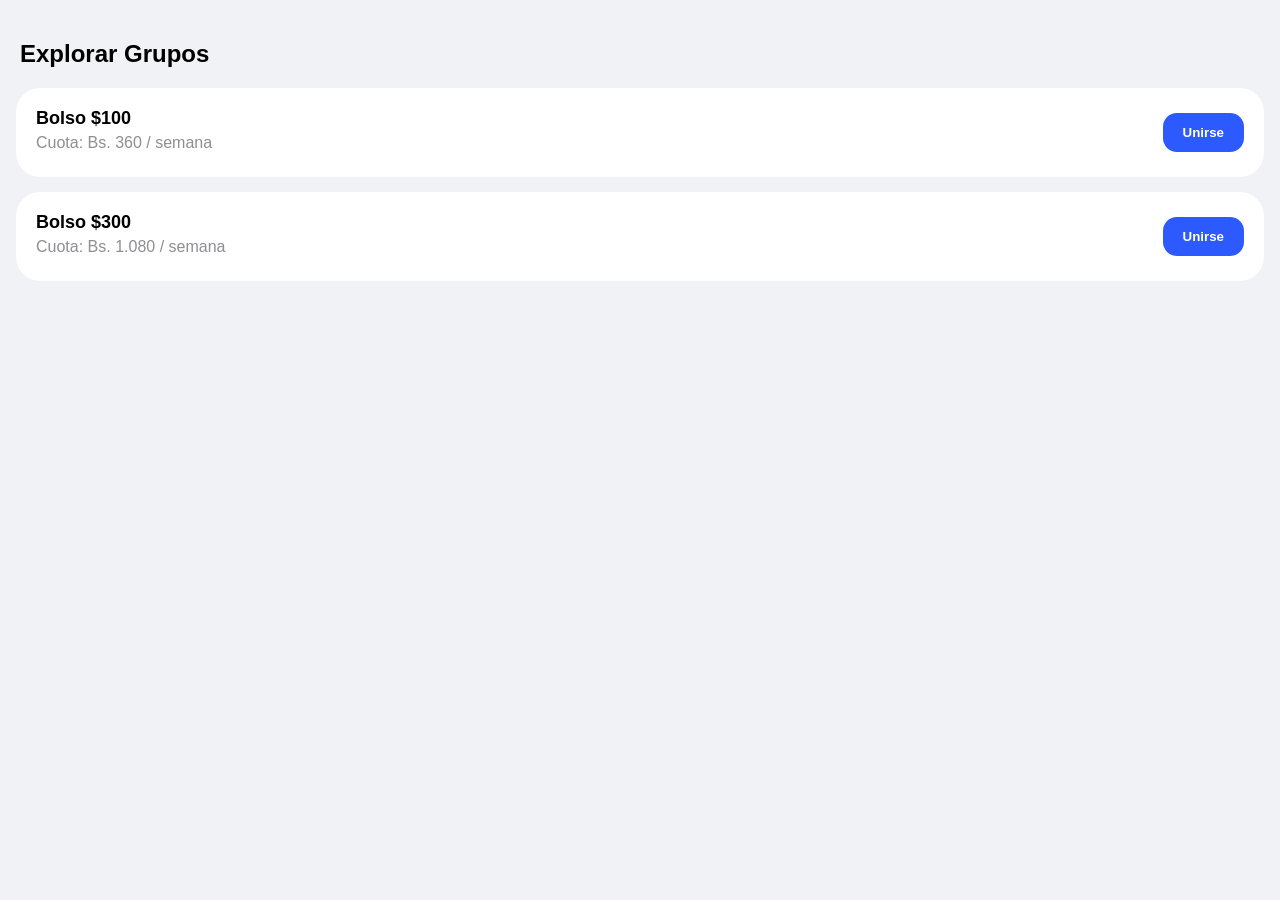
<file: grupos.html>
<!DOCTYPE html>
<html lang="es">
<head>
    <meta charset="UTF-8">
    <meta name="viewport" content="width=device-width, initial-scale=1.0, maximum-scale=1.0, user-scalable=no">
    <title>Grupos - BolsoApp</title>
    <style>
        :root { --blue: #2D5AFE; --bg: #F0F2F5; --white: #ffffff; --text: #1C1E21; }
        body { font-family: -apple-system, sans-serif; background: var(--bg); margin: 0; padding-bottom: 90px; }
        .header-simple { padding: 40px 20px 20px; font-size: 24px; font-weight: 800; }
        .container { padding: 0 16px; }
        .group-card { background: white; padding: 20px; border-radius: 24px; margin-bottom: 15px; display: flex; justify-content: space-between; align-items: center; }
        .btn-join { background: var(--blue); color: white; border: none; padding: 12px 20px; border-radius: 14px; font-weight: 700; }
        /* Reutilizar Nav Bar del Dashboard */
    </style>
</head>
<body>
    <div class="header-simple">Explorar Grupos</div>
    <div class="container">
        <div class="group-card">
            <div>
                <b style="font-size: 18px;">Bolso $100</b>
                <p style="margin:5px 0; color:#8E8E93;">Cuota: Bs. 360 / semana</p>
            </div>
            <button class="btn-join">Unirse</button>
        </div>
        <div class="group-card">
            <div>
                <b style="font-size: 18px;">Bolso $300</b>
                <p style="margin:5px 0; color:#8E8E93;">Cuota: Bs. 1.080 / semana</p>
            </div>
            <button class="btn-join">Unirse</button>
        </div>
    </div>
    </body>
</html>
</file>
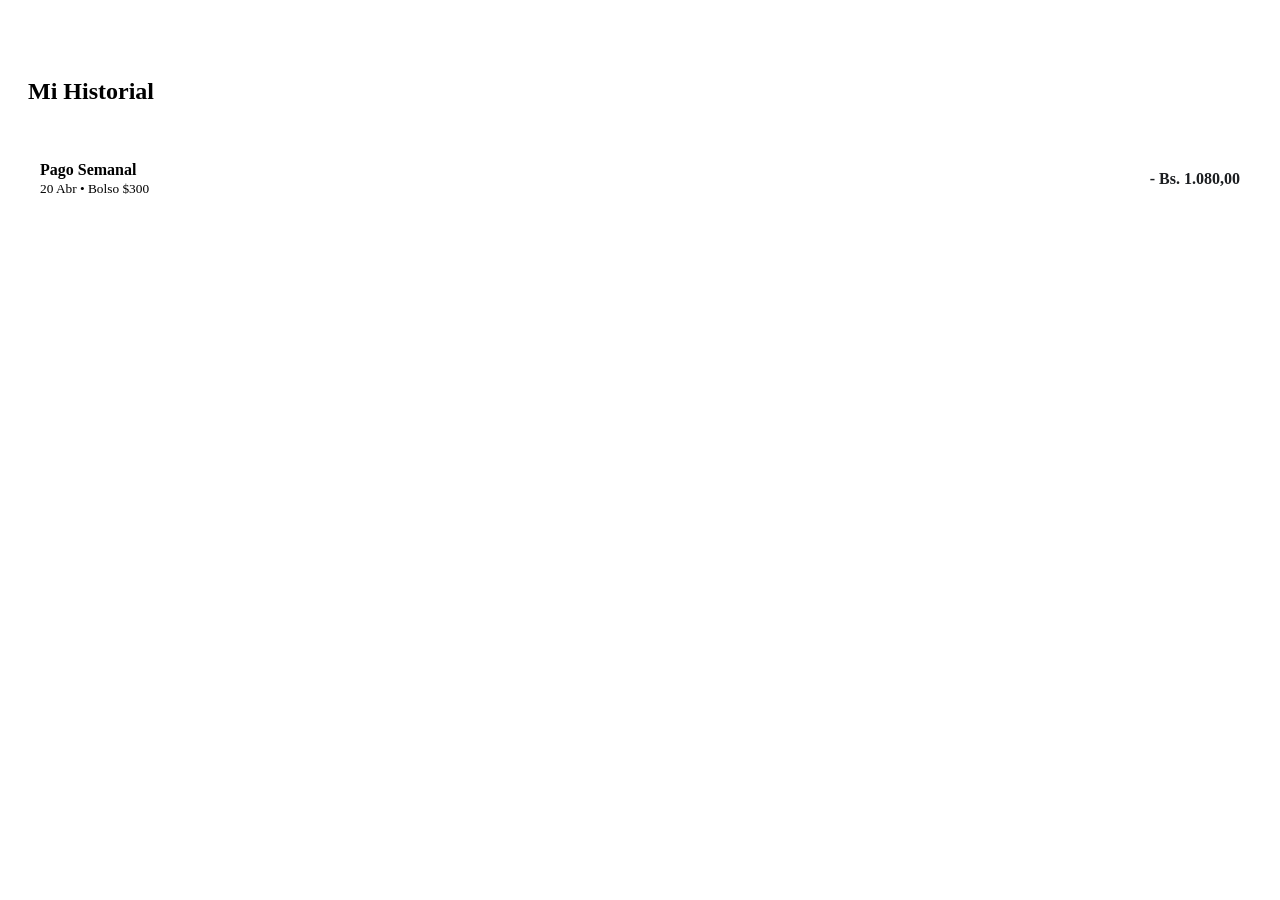
<file: historial.html>
<!DOCTYPE html>
<html lang="es">
<head>
    <meta charset="UTF-8">
    <meta name="viewport" content="width=device-width, initial-scale=1.0, maximum-scale=1.0, user-scalable=no">
    <title>Historial - BolsoApp</title>
    <style>
        /* Estilos similares a historial.html anterior */
        .history-item { background: white; padding: 16px; border-radius: 20px; margin-bottom: 10px; display: flex; justify-content: space-between; align-items: center; }
        .in { color: #00A33C; font-weight: 800; }
        .out { color: #1C1E21; font-weight: 800; }
    </style>
</head>
<body>
    <div style="padding: 50px 20px 20px;"><h2>Mi Historial</h2></div>
    <div class="container" style="padding: 0 16px;">
        <div class="history-item">
            <div><b>Pago Semanal</b><br><small>20 Abr • Bolso $300</small></div>
            <span class="out">- Bs. 1.080,00</span>
        </div>
    </div>
    </body>
</html>
</file>
